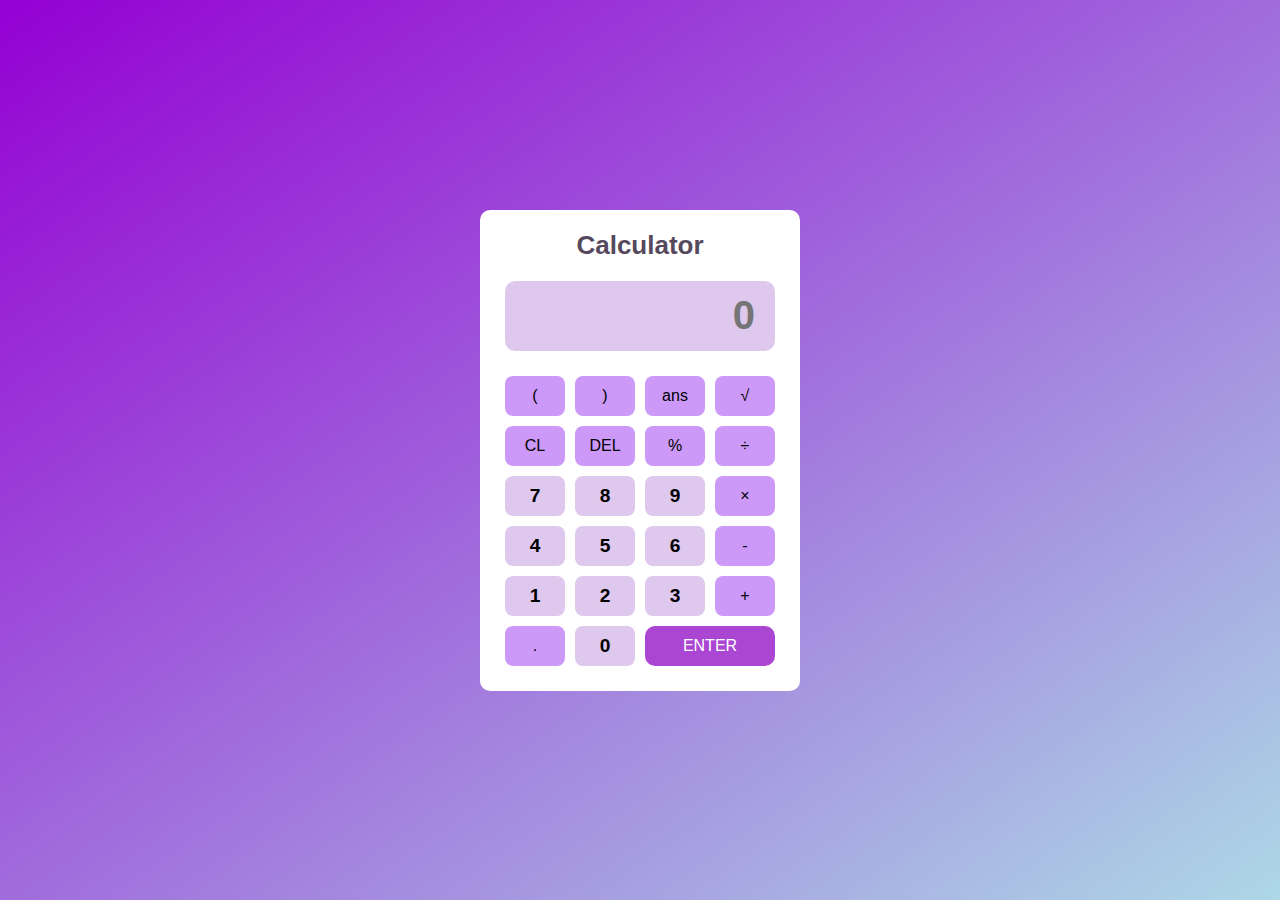
<file: caluculator/index.html>
<!DOCTYPE html>
<html lang="en">
<head>
    <meta charset="UTF-8">
    <meta http-equiv="X-UA-Compatible" content="IE=edge">
    <meta name="viewport" content="width=device-width, initial-scale=1.0">
    <link rel="stylesheet" href="style.css">
    <title>Calculator</title>
</head>
<body>
    <div class="container">
        <div class="calculator">
            <div class="header"><h1>Calculator</h1></div>
            <input type="text" placeholder="0" id="output">
            <button onclick="display('(')">(</button>
            <button onclick="display(')')">)</button>
            <button onclick="Calculate()">ans</button>
            <button onclick="sqrt()">√</button>
            <button onclick="Clear()">CL</button>
            <button onclick="del()">DEL</button>
            <button onclick="display('%')">%</button>
            <button onclick="display('/')">÷</button>
            <button onclick="display('7')" id="num">7</button>
            <button onclick="display('8')" id="num">8</button>
            <button onclick="display('9')" id="num">9</button>
            <button onclick="display('*')">×</button>
            <button onclick="display('4')" id="num">4</button>
            <button onclick="display('5')" id="num">5</button>
            <button onclick="display('6')" id="num">6</button>
            <button onclick="display('-')">-</button>
            <button onclick="display('1')" id="num">1</button>
            <button onclick="display('2')" id="num">2</button>
            <button onclick="display('3')" id="num">3</button>
            <button onclick="display('+')">+</button>
            <button onclick="display('.')">.</button>
            <button onclick="display('0')" id="num">0</button>
            <button onclick="Calculate()" class="enter">ENTER</button>
        </div>
    </div>

    <script src="app.js"></script>
</body>
</html>
</file>
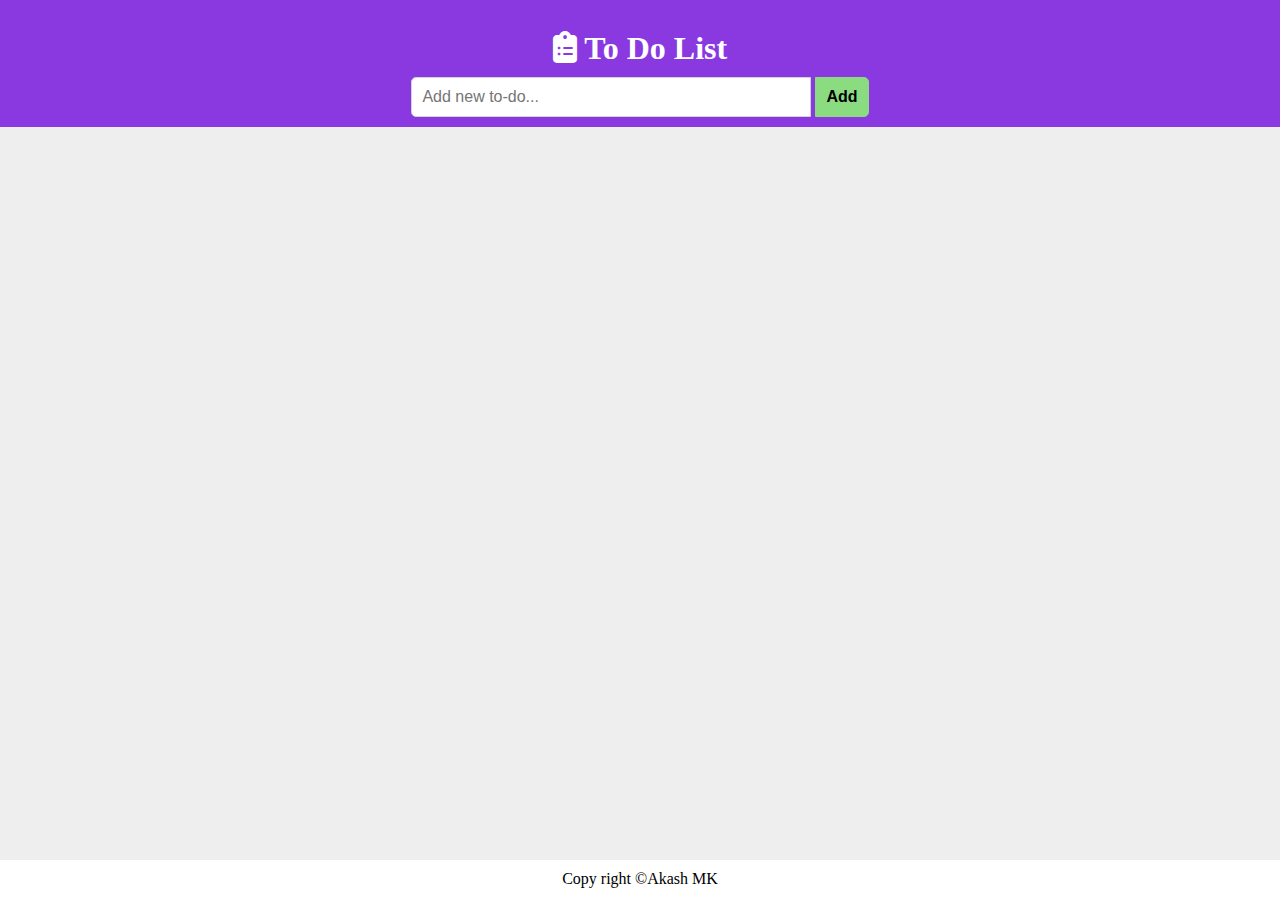
<file: To do webapp/todo.html>
<!DOCTYPE html>
<html lang="en">
<head>
    <meta charset="UTF-8">
    <meta http-equiv="X-UA-Compatible" content="IE=edge">
    <meta name="viewport" content="width=device-width, initial-scale=1.0">
    <link rel="stylesheet" href="https://cdnjs.cloudflare.com/ajax/libs/font-awesome/6.1.1/css/all.min.css">
    <link rel="stylesheet" href="style.css">
    <title>Todo List</title>
</head>
<body>
    
    <div class="container header">
        <div class="nav">
            <h2><i class="fa-solid fa-clipboard-list"></i> To Do List</h2>
            <div class="user-input">
                <input type="text" id="input" placeholder="Add new to-do...">
                <button onclick="addItem()">Add</button>
            </div>
        </div>
    </div>

    <div class="container">
        <div class="items">

        </div>
    </div>
    
    <div class="footer">
        <p>Copy right ©Akash MK</p>
    </div>
    <script src="list.js"></script>
</body>
</html>
</file>
<file: caluculator/style.css>
*{
    margin:0;
    padding: 0;
    box-sizing: border-box;
    font-family: sans-serif;
    outline: none;
}

.header{
    width: 280px;
    text-align: center;
    font-size: small;
    color: #57495d;
}

.container{
    height: 100vh;
    display: flex;
    background-image: linear-gradient(to bottom right, darkviolet , lightblue);
    justify-content: center;
    align-items: center;
}

.calculator{
    background-color: white;
    padding: 20px;
    border-radius: 10px;
    display: grid;
    grid-template-columns: repeat(4, 70px);
}

input{
    grid-column: span 4;
    height: 70px;
    width: 270px;
    background-color: #DEC8ED;
    box-shadow: inset -5px -5px 12px #ffffff
                inset 5px 5px 12px rgba(0,0,0,.16);
    border: none;
    border-radius: 10px;
    color: rgb(70,70,70);
    font-size: 40px;
    font-weight: bolder;
    text-align: end;
    margin: auto;
    margin-top: 20px;
    margin-bottom: 20px;
    padding: 20px;
}

button{
    background-color: #CC99F9;
    height: 40px;
    width: 60px;
    box-shadow: -5px -5px 12px ffffff
                5px 5px 12px rgba(0,0,0,.16);
    border: none;
    border-radius: 8px;
    margin: 5px;
    font-size: 16px;
}

button:active {
    transform: scale(0.98);
    box-shadow: 3px 2px 22px 1px rgba(0, 0, 0, 0.24);
}

#num{
    background-color: #DEC8ED;
    font-weight: bolder;
    font-size: larger;
}

.enter{
    width: 130px;
    border-radius: 10px;
    background-color: #AB46D2;
    color: white;
}
</file>
<file: To do webapp/style.css>
*{
    padding: 0;
    margin: 0;
    box-sizing: border-box;
}

body{
    font-family: 'Bahnschrift SemiBold';
    background-color: #EEEEEE;
    color: white;
}

.container{
    width: 95%;
    margin: auto;
}

.header{
    width: 100%;
    background-color: #8A39E1;
    padding-top: 30px;
    padding-bottom: 10px;
}
.nav{
    display: flex;
    align-items: center;
    flex-direction: column;
    justify-content: center;
}

.nav h2{
    margin: 0px 0;
    text-align: center;
    font-size: 2rem;
}

.user-input{
    margin-top: 10px;
    width: 500px;
    text-align: center;
}

.user-input input{
    width: 80%;
    outline: none;
    padding: 10px;
    font-size: 1rem;
    border: 1px solid lightgray;
    border-top-left-radius: 5px;
    border-bottom-left-radius: 5px;
}

.user-input input:focus{
    box-shadow: 0 0 5px #e22865;
    border: 1px solid #e22865;
}

.user-input button{
    padding: 10px;
    font-size: 1rem;
    cursor: pointer;
    width: fit-content;
    transition: 1s;
    outline: none;
    font-weight: bold;
    background-color: #8BDB81;
    border: 1px solid #8BDB81;
    border-top-right-radius: 5px;
    border-bottom-right-radius: 5px;
}

.user-input button:hover{
    background-color: transparent;
    color: white;
}

.items{
    width: 500px;
    margin: auto;
}

.item{
    background-color: white;
    display: flex;
    justify-content: space-between;
    width: 100%;
    height: auto;
    border-radius: 2px;
    padding: 16px;
    color: #000;
    margin-top: 10px;
    font-size: 1.15rem;
    border-radius: 10px;

}

.item:hover{
    box-shadow: 0 0 20px #8BDB81;
    border: 1px solid #8BDB81;
}

.item i{
    cursor: pointer;
    margin: 0 5px;
}

.footer{
    color: #000;
    padding: 10px;
    text-align: center;
    position: fixed;
    bottom: 0;
    width: 100%;
    height: 40px;
    background-color: white;
}

@media(max-width:768px){
    .nav{
        align-items: center;
        flex-direction: column;
    }

    .nav h2{
        margin: 10px 0;        
    }

    .user-input{
        width: 100%;
    }

    .items{
        width: 100%;
    }

}

@media(max-width:480px){
    .user-input input{
        width: 74%;
        
    }
}

@media(max-width:320px){
    .user-input input{
        width: 60%;
        
    }
}
</file>
